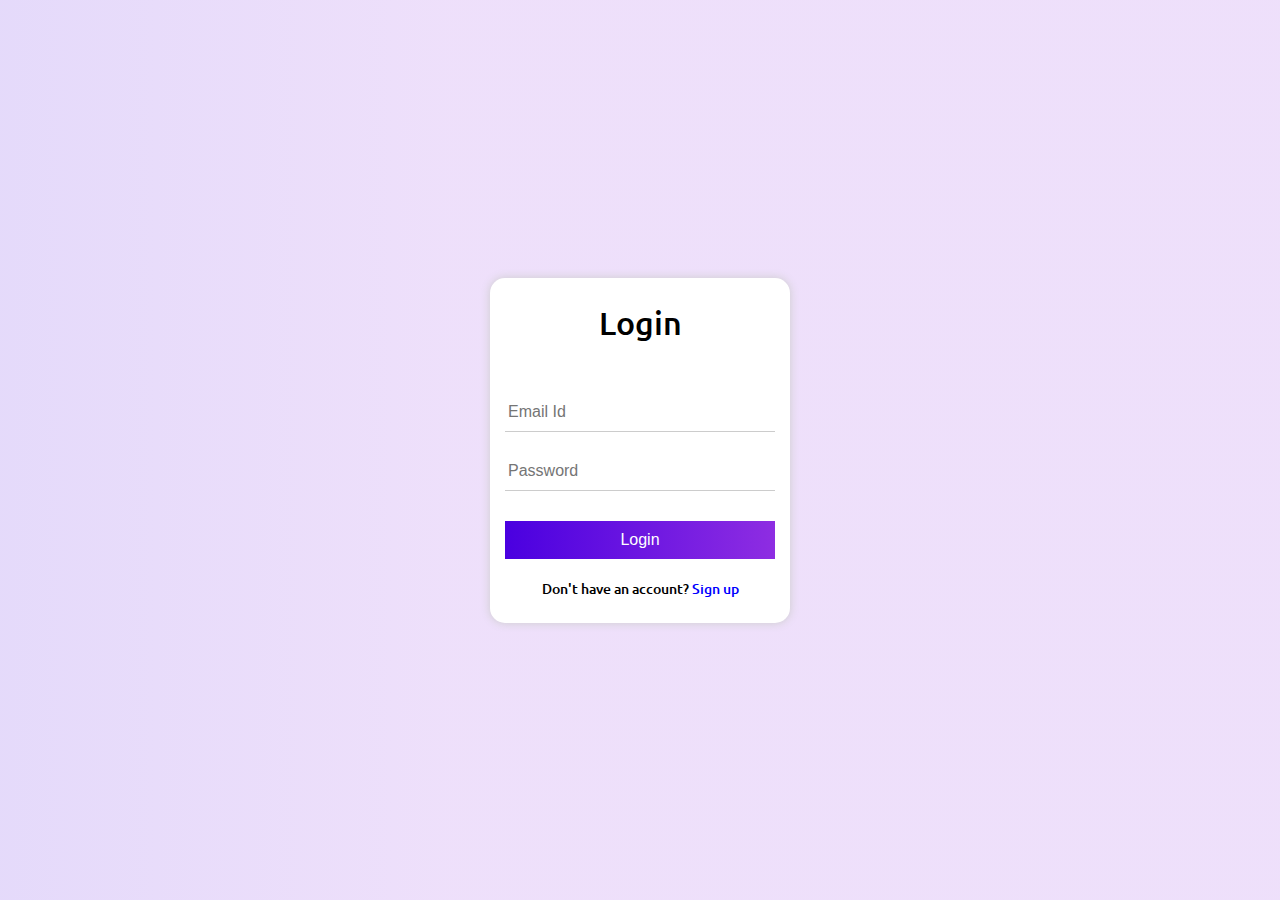
<file: index.html>
<!DOCTYPE html>
<html lang="en">
<head>
    <meta charset="UTF-8">
    <meta name="viewport" content="width=device-width, initial-scale=1.0">
    <title>Document</title>
    <link rel="stylesheet" href="css/index.css">
    <link rel="preconnect" href="https://fonts.googleapis.com">
    <link rel="preconnect" href="https://fonts.gstatic.com" crossorigin>
    <link href="https://fonts.googleapis.com/css2?family=Ubuntu:wght@500&display=swap" rel="stylesheet">
    <link rel="stylesheet" href="https://cdnjs.cloudflare.com/ajax/libs/animate.css/4.1.1/animate.min.css"/>
    <link rel="stylesheet" href="https://cdnjs.cloudflare.com/ajax/libs/font-awesome/6.7.2/css/all.min.css" integrity="sha512-Evv84Mr4kqVGRNSgIGL/F/aIDqQb7xQ2vcrdIwxfjThSH8CSR7PBEakCr51Ck+w+/U6swU2Im1vVX0SVk9ABhg==" crossorigin="anonymous" referrerpolicy="no-referrer" />

</head>
<body>
    <div id="container">
        <div id="page">
            <div id="login" class="animate__animated animate__bounceIn">
            <h1 align="center" class="ubuntu-medium">Login</h1>
            <form id="login_frm" autocomplete="off">
                <input type="email" placeholder="Email Id" required id="login_email">
                <small id="login_email_warning" class="ubuntu-medium"><i class="fa fa-exclamation-triangle"></i> Email id not registered.</small>
                <input type="password" placeholder="Password" required id="login_password">
                <small id="login_password_warning" class="ubuntu-medium"><i class="fa fa-exclamation-triangle"></i> Wrong password.</small>
                <button type="submit" id="login_btn">Login</button>
            </form>
            <p class="ubuntu-medium">Don't have an account? <span id="signup_link">Sign up</span></p>
            </div>
            <div id="signup" class="animate__animated animate__zoomInDown">
            <h1 align="center" class="ubuntu-medium">Sign Up</h1>
            <form id="signup_frm" autocomplete="off">
                <input type="name" required placeholder="Name" id="username">
                <input type="email" required placeholder="Email" id="email">
                <small id="email_notice" class="ubuntu-medium"><i class="fa fa-exclamation-triangle"></i> Email id already exist.</small>
                <input type="number" required placeholder="Phone" id="phone">
                <input type="password" required placeholder="Password" id="password">
                <button type="submit" id="signup_btn" class="ubuntu-medium">Sign Up</button>
            </form>
            <p class="ubuntu-medium">Already have an account? <span id="login_link">Login</span></p>
            </div>
        </div>
    </div>

    <!--start external javascript page-->
    <script src="js/index.js"></script>
    <script src="js/login_signup.js"></script>
    <!--end external javascript page-->
</body>
</html>
</file>
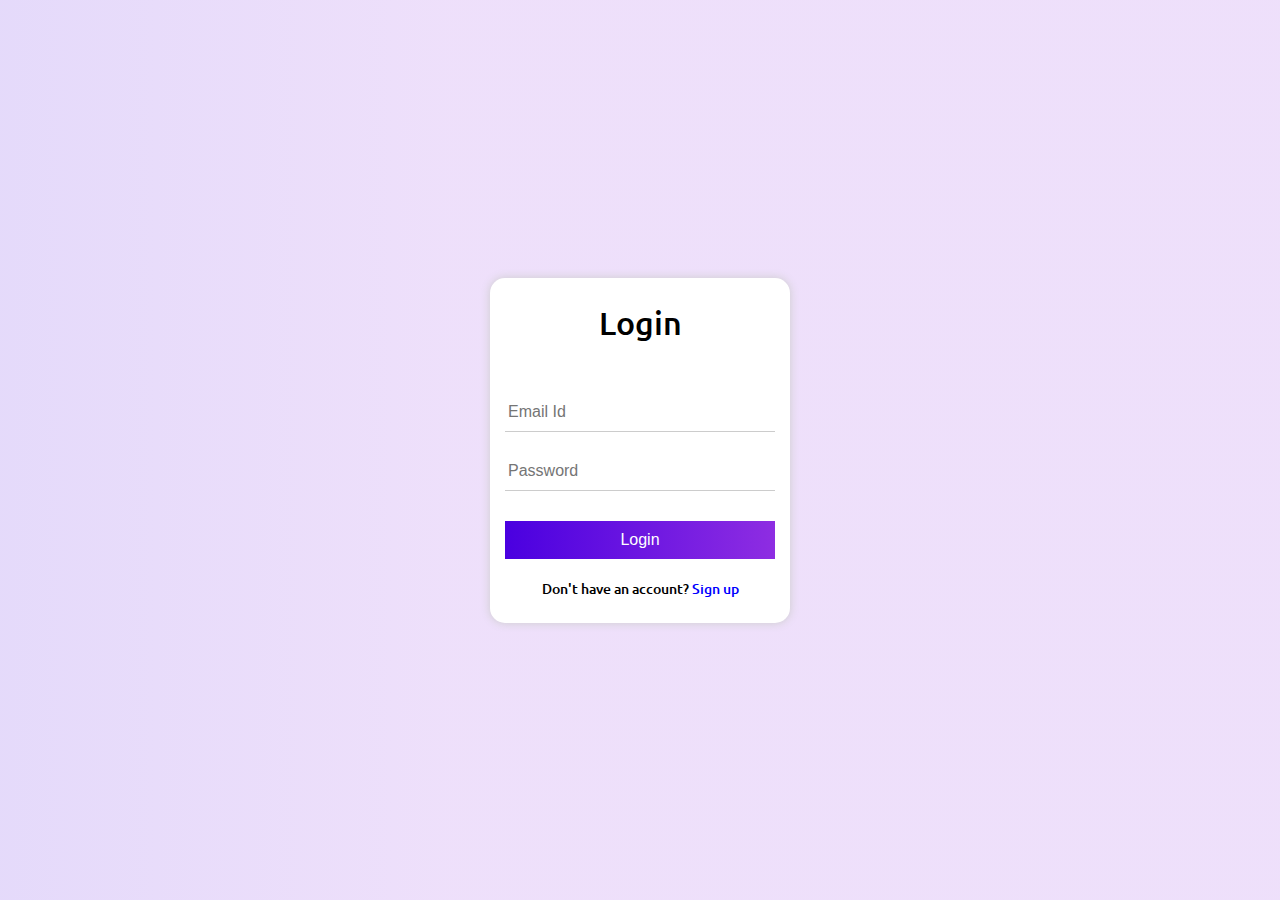
<file: profile/profile.html>
<!DOCTYPE html>
<html lang="en">
<head>
    <meta charset="UTF-8">
    <meta name="viewport" content="width=device-width, initial-scale=1.0">
    <title>Profile Page</title>
    <link rel="stylesheet" href="css/profile.css">
    <link rel="stylesheet" href="https://cdnjs.cloudflare.com/ajax/libs/font-awesome/6.7.2/css/all.min.css" integrity="sha512-Evv84Mr4kqVGRNSgIGL/F/aIDqQb7xQ2vcrdIwxfjThSH8CSR7PBEakCr51Ck+w+/U6swU2Im1vVX0SVk9ABhg==" crossorigin="anonymous" referrerpolicy="no-referrer" />
    <link rel="preconnect" href="https://fonts.gstatic.com" crossorigin>
    <link href="https://fonts.googleapis.com/css2?family=Ubuntu:wght@500&display=swap" rel="stylesheet">
</head>
<body>
    <div id="container">
    <div id="page_cover">
        <div id="profile_box">
            <div id="profile_pic">
                <i class="fa fa-user-secret" id="profile_icon"></i>
                <input type="file" accept="image/*" id="profile_upload">
            </div>
            <p id="upp">Upload Profile Pic</p>
            <h1 id="profile_name"></h1>
            <button id="next">Next <i class="fas fa-angle-double-right"></i></button>
        </div>
    </div>
    </div>
    
    <div id="main_profile_page">
        <div id="profile_header">
            <div id="profile_picture"></div>
        </div>
        <h1 id="profile_username"></h1>
        <div id="app">
            <a href="apps/contact/contact.html">
            <div id="contact">
                <i class="fas fa-address-book"></i>
                <p>Contact</p>
            </div>
            </a>
            <a href="apps/player/player.html">
            <div id="player">
                <i class="fas fa-play-circle"></i>
                <p>Player</p>
            </div>
            </a>
            <div id="logout">
                <i class="fas fa-sign-out-alt"></i>
                <p id="logout_text">Logout</p>
            </div>
        </div>
        <div id="profile_footer">
            <p>Developed by Tanishq Shrivastava</p>
        </div>
    </div>

    <script src="js/profile.js"></script>
</body>
</html>
</file>
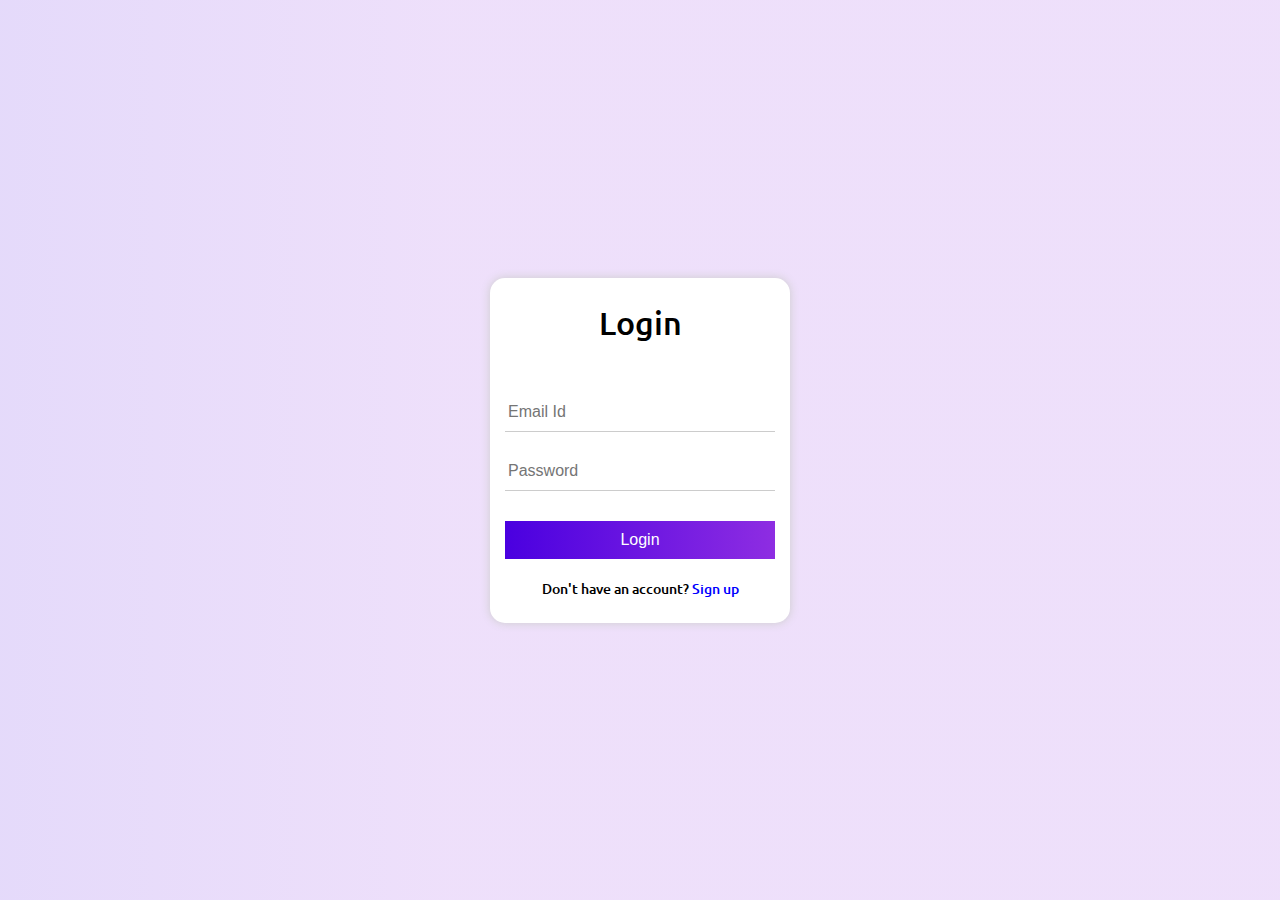
<file: profile/apps/contact/contact.html>
<!DOCTYPE html>
<html lang="en">
<head>
    <meta charset="UTF-8">
    <meta name="viewport" content="width=device-width, initial-scale=1.0">
    <title>Document</title>
    <link rel="stylesheet" href="css/contact.css">
    <link rel="stylesheet" href="https://cdnjs.cloudflare.com/ajax/libs/font-awesome/6.7.2/css/all.min.css" integrity="sha512-Evv84Mr4kqVGRNSgIGL/F/aIDqQb7xQ2vcrdIwxfjThSH8CSR7PBEakCr51Ck+w+/U6swU2Im1vVX0SVk9ABhg==" crossorigin="anonymous" referrerpolicy="no-referrer" />
    <link rel="preconnect" href="https://fonts.googleapis.com">
    <link rel="preconnect" href="https://fonts.gstatic.com" crossorigin>
    <link href="https://fonts.googleapis.com/css2?family=Ubuntu:wght@500&display=swap" rel="stylesheet">
    <link rel="stylesheet" href="https://cdnjs.cloudflare.com/ajax/libs/animate.css/4.1.1/animate.min.css"/>
</head>
<body>
   <div id="profile_box">
    <div id="profile_pic"></div>
   </div> 

   <i class="fas fa-plus-circle" id="new_contact"></i>

   <div id="main_all_contact_box">
    <div id="contact_header">
        <h1> <i class="fas fa-user-circle"></i> All Contacts</h1>
        <input type="search" placeholder="Search Your Contact Here..." id="search">
    </div>
    <div id="all_contact_box">
        
    </div>
   </div>

   <div id="contact_bg" class="animate__animated animate__fadeIn">
    <center>
        <div id="add_contact_box" class="animate__animated animate__slideInDown">
            <h1 id="c_heading">Add New Contact</h1>
            <form>
                <input type="text" id="c_name" placeholder="Enter Name">
                <input type="number" id="c_num" placeholder="Enter Mobile Number">
                <button type="submit" id="add">Add</button>
                <button type="button" id="close">Close</button>
            </form>
        </div>
    </center>
   </div>
   <script src="js/contact.js"></script>
</body>
</html>
</file>
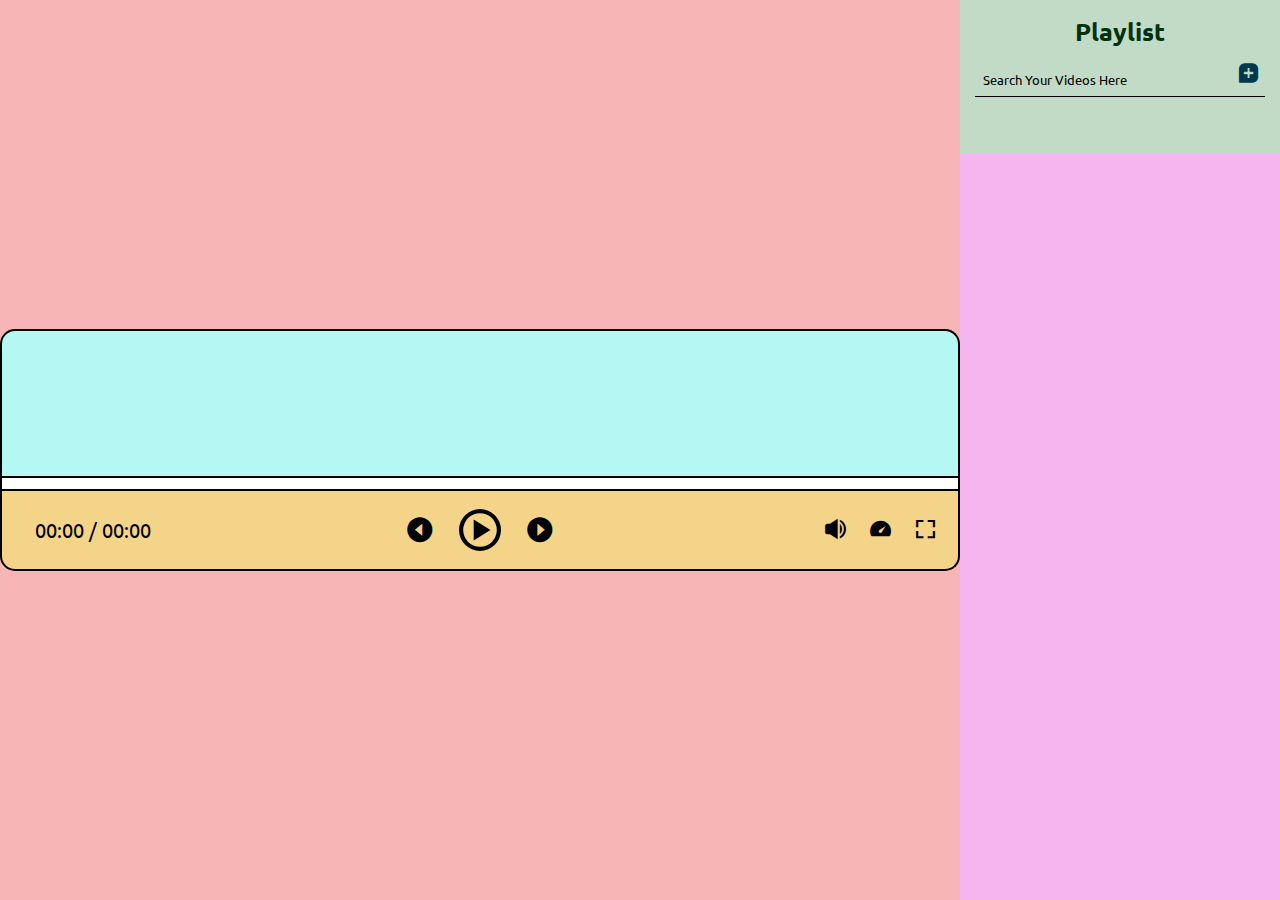
<file: profile/apps/player/player.html>
<!DOCTYPE html>
<html lang="en">
<head>
    <meta charset="UTF-8">
    <meta name="viewport" content="width=device-width, initial-scale=1.0">
    <title>Player</title>
    <link rel="stylesheet" href="css/player.css">
    <link href='https://unpkg.com/boxicons@2.1.4/css/boxicons.min.css' rel='stylesheet'>
    <link href="https://fonts.googleapis.com/css2?family=Ubuntu:wght@500&display=swap" rel="stylesheet">
    <link rel="stylesheet" href="https://cdnjs.cloudflare.com/ajax/libs/animate.css/4.1.1/animate.min.css"/>
</head>
<body>
    <div id="left">
        <video id="video_player">
            <source src="" type="video/mp4">
        </video>
        <div id="progress_box">
            <div id="progress_bar"></div>
        </div>
        <div id="control">
            <div id="timing">
                <p id="v_timing">00:00 / 00:00</p>
            </div>
            <div id="play_tools">
                <i class='bx bxs-caret-left-circle' id="left_btn"></i>
                <i class='bx bx-play-circle' id="play_btn"></i>
                <i class='bx bxs-caret-right-circle' id="right_btn"></i>
            </div>
            <div id="other_tools">
                <div id="vol_box">
                    <input type="range" min="0" max="1" step="0.001" id="vol_control" style="display: none;">
                    <i class='bx bxs-volume-full' id="volume"></i>
                </div>
                <div id="speed_box">
                    <input type="range" min="0" max="2" step="0.25" id="speed_control" style="display: none;">
                    <i class='bx bxs-tachometer' id="speed"></i>
                </div>
                <i class='bx bx-fullscreen' id="full_screen"></i>
            </div>
        </div>
    </div>
    <div id="right">
        <div id="top">
            <h3>Playlist</h3>
            <input type="search" placeholder="Search Your Videos Here" id="search">
            <i class='bx bxs-message-square-add' id="open_video_box_btn"></i>
            <div id="add_video_box">
                <h2>Add Videos</h2>
                <form>
                <input type="text" id="video_name" placeholder="Enter Your Video Name">
                <input type="url" id="video_link" placeholder="Paste Your Video Link">
                <center><button type="submit" id="video_play_btn">Add</button></center>
                </form>
            </div>
        </div>
        <div id="bottom">
            
        </div>
    </div>
    <script src="js/player.js"></script>
</body>
</html>
</file>
<file: css/index.css>
@charset "UTF-8";

*{
    margin: 0;
    padding: 0;
    box-sizing: border-box;
}

#container{
    width: 100%;
    height: 100vh;
    display: flex;
    justify-content: center;
    align-items: center;
    background: rgb(74,0,224);
    background: linear-gradient(90deg, rgba(74,0,224,0.14700838414634143) 0%, rgba(142,45,226,0.1500571646341463) 35%);
    
}

#page{
    width: 300px;
    height: auto;
    background-color: white;
    box-shadow: 0px 0px 10px #ccc;
    border-radius: 15px;
    padding: 25px 15px;
}

.ubuntu-medium {
    font-family: "Ubuntu", serif;
    font-weight: 500;
    font-style: normal;
}

#signup{
    display: none;
}

#login_email, #login_password, #username, #email, #phone, #password{
    border: none;
    border-bottom: 1px solid #ccc;
    padding: 10px;
    padding-left: 3px;
    width: 100%;
    margin-top: 20px;
    font-size: 16px;
    outline: none;
    color: #727272;
    background-color: inherit;
}

#login_frm{
    margin-top: 30px;
}

#signup_frm{
    margin-top: 10px;
}

#login_btn, #signup_btn{
    color: white;
    width: 100%;
    padding: 10px;
    border: none;
    font-size: 16px;
    background: #8E2DE2; 
    background: -webkit-linear-gradient(to right, #4A00E0, #8E2DE2);
    background: linear-gradient(to right, #4A00E0, #8E2DE2);
    outline: none;
    cursor: pointer;
    margin-top: 30px;
}

#login p, #signup p{
    margin-top: 20px;
    font-size: 14px;
    text-align: center; 
}

#login span, #signup span{
    color: blue;
    cursor: pointer;
}

#email_notice,#login_email_warning,#login_password_warning{
    color: rgb(255, 0, 0);
    margin-top: 3px;
    display: none;
}
</file>
<file: profile/css/profile.css>
@charset "utf-8";

*{
    margin: 0;
    padding: 0;
    box-sizing: border-box;
}

body::-webkit-scrollbar{
    width: 10px;
}

body::-webkit-scrollbar-track{
    background-color: inherit;
}

body::-webkit-scrollbar-thumb{
    background-color: rgb(74,0,224);
}

body::-webkit-scrollbar-thumb:hover {
    background-color: rgb(38, 4, 106);
}

#container{
    width: 100%;
    height: 100vh;
    background: white;
    position: fixed;
    top: 0;
    left: 0;
    z-index: 10000;
}

#page_cover{
    width: 100%;
    height: 100vh;
    display: flex;
    justify-content: center;
    align-items: center;
    background: rgb(74,0,224);
    background: linear-gradient(90deg, rgba(74,0,224,0.14700838414634143) 0%, rgba(142,45,226,0.1500571646341463) 35%);
    position: fixed;
    top: 0;
    left: 0;
    z-index: 10000;
}

#profile_box{
    width: 300px;
    height: auto;
    background-color: white;
    box-shadow: 0px 0px 10px #ccc;
    border-radius: 15px;
    padding: 25px 15px;
    display: flex;
    justify-content: center;
    align-items: center;
    flex-direction: column;
}

#profile_pic{
    width: 150px;
    height: 150px;
    border-radius: 50%;
    border: 1px solid white;
    box-shadow: 0px 0px 10px #ccc;
    position: relative;
    overflow: hidden;
}

#profile_icon{
    font-size: 125px;
    color: #ccc;
    position: absolute;
    top: 25px;
    left: 50%;
    transform: translate(-50%);
}

#profile_upload{
    width: 150px;
    height: 150px;
    position: absolute;
    top: 0;
    left: 0;
    border-radius: 50%;
    opacity: 0;
}

#upp{
    font-size: 23px; 
    color: gray; 
    font-family: ubuntu;
    margin-top: 15px;
    margin-bottom: 10px;
}

#profile_name{
    font-family: 'Ubuntu' , sans-serif;
    font-size: 29px;
}

#next{
    color: white;
    font-weight:bolder;
    width: 100%;
    padding: 10px;
    border: none;
    font-size: 16px;
    background: #8E2DE2;  /* fallback for old browsers */
    background: -webkit-linear-gradient(to right, #4A00E0, #8E2DE2);
    background: linear-gradient(to right, #4A00E0, #8E2DE2);
    outline: none;
    cursor: pointer;
    margin-top: 20px;
    display:none;
}

body{
    background: rgb(74,0,224);
    background: linear-gradient(90deg, rgba(74,0,224,0.14700838414634143) 0%, rgba(142,45,226,0.1500571646341463) 35%);
}

#profile_header{
    width: 100%;
    height: 150px;
    background-image: url("../images/cover_pic.png");
    background-size: cover;
    background-position: bottom;
}

#profile_picture{
    width: 150px;
    height: 150px;
    background-color: #4A00E0;
    border-radius: 50%;
    border: 5px solid white;
    box-shadow: 0px 0px 10px #ccc;
    position: absolute;
    top: 75px;
    left: 50%;
    transform: translate(-50%);
}

#profile_username{
    text-align: center;
    margin-top:  85px;
    font-family: ubuntu;
}

#app{
    width: 100%;
    height: 353px;
    display: flex;
    align-items: center;
    justify-content: center;
    margin-bottom: 4px;
}

a{
    text-decoration: none;
}

@media(max-width: 576px)
{
    #app{
        flex-direction: column;
        height: 100%;
    }
}

#contact,#player,#logout{
    width: 180px;
    height: 150px;
    background-color: white;
    margin: 20px;
    border-radius: 15px;
    display: flex;
    align-items: center;
    justify-content: center;
    flex-direction: column;
}

#contact:hover,#player:hover,#logout:hover{
    width: 200px;
    height: 170px;
    box-shadow: 0px 0px 15px #ccc;
    transition: 0.5s;
    cursor: pointer;
}

#contact i, #player i, #logout i{
    font-size: 45px;
    color: #4A00E0;
}

#contact p, #player p, #logout p{
    font-size: 25px;
    color: #4A00E0;
    font-family: ubuntu;
    margin-top: 7px;
}

#profile_footer{
    width: 100%;
    height: 85px;
    background-color: #4A00E0;
    display: flex;
    align-items: center;
    justify-content: center;
}

#profile_footer p{
    color: white;
    font-family: ubuntu;
    font-size: 20px;
}
</file>
<file: profile/apps/contact/css/contact.css>
@charset "UTF-8";

*{
    margin: 0;
    padding: 0;
    box-sizing: border-box;
}

body{
    background: rgb(74,0,224);
    background: linear-gradient(90deg, rgba(74,0,224,0.14700838414634143) 0%, rgba(142,45,226,0.1500571646341463) 35%);
    overflow-y: hidden;
}

#profile_box{
    width: 150px;
    height: 150px;
    background-image: url(../images/profile_bg.png);
    background-size: cover;
    position: fixed;
    top: 0;
    left: 0;
}

#profile_pic{
    width: 100px;
    height: 100px;
    border: 4px solid white;
    box-shadow: 0px 0px 10px #ccc;
    border-radius: 50%;
    margin-top: 25px;
    margin-left: 25px;
}

#new_contact{
    font-size: 50px;
    position: fixed;
    bottom: 50px;
    right: 50px;
    color: rgb(74,0,224);
    cursor: pointer;
}

#contact_bg{
    width: 100%;
    height: 100vh;
    background-color: rgb(0,0,0,0.7);
    position: absolute;
    top: 0;
    left: 0;
    display: none;
}

#add_contact_box{
    width: 35%;
    height: auto;
    background-color: white;
    box-shadow: 0px 0px 10px #ccc;
    border-radius: 15px;
    padding: 30px;
    margin-top: 150px;
}

#add_contact_box h1{
    text-align: center;
    color: rgb(74,0,224);
    font-family: ubuntu;
    margin-bottom: 10px;
}

#c_name,#c_num{
    width: 100%;
    padding: 10px;
    font-family: ubuntu;
    font-size: 20px;
    border: none;
    border: 1px solid rgb(74,0,224);
    border-left: 5px solid rgb(74,0,224);
    margin-top: 10px;
    margin-bottom: 10px;
    outline: none;
    border-top-right-radius: 15px;
    border-bottom-right-radius: 15px;
}

#add,#close{
    width: 100px;
    padding: 10px;
    background-color: rgb(74,0,224);
    border: none;
    font-family: ubuntu;
    color: white;
    outline: none;
    margin-top: 10px;
}

#main_all_contact_box{
    width: 35%;
    height: 100vh;
    margin: 0 auto;
}

#contact_header{
    width: 100%;
    height: 20%;
}

#contact_header h1{
    text-align: center;
    font-size: 40px;
    font-family: ubuntu;
    padding-top: 20px;
}

#search{
    width: 100%;
    padding: 10px;
    padding-left: 3px;
    font-size: 20px;
    font-family: ubuntu;
    border: none;
    border-bottom: 1px solid black;
    background-color: inherit;
    margin-top: 20px;
    outline: none;
}

#all_contact_box{
    width: 100%;
    height: 80%;
    padding: 10px;
    margin-top: 20px;
    overflow-y: scroll;
}

#all_contact_box::-webkit-scrollbar{
    width: 5px;
}

#all_contact_box::-webkit-scrollbar-track{
    background-color: inherit;
}

#all_contact_box::-webkit-scrollbar-thumb{
    background-color: rgb(74,0,224);
}

#all_contact_box::-webkit-scrollbar-thumb:hover {
    background-color: rgb(38, 4, 106);
}

#contact{
    width: 100%;
    height: auto;
    background-color: white;
    border-radius: 15px;
    padding: 15px;
    box-shadow: 0px 0px 10px #ccc;
    margin: 15px 0;
}

#contact p{
    font-size: 20px;
    font-family: ubuntu;
    margin: 5px 0;
}

#contact hr{
    margin: 14px 30px;
}

.fa-phone{
    font-size: 17.5px;
}

#tool{
    width: 25px;
    float: right;
    margin-top: -37px;
}

#tool i{
    font-size: 20px;
    margin: 13px;
    margin-left: 0;
}

/* Responsive Coding */
@media (max-width:1025px){
    #tool{
        margin-top: -37px;
    }
}

@media (max-width:769px){
    #main_all_contact_box{
        width: 50%;
    }
    #all_contact_box{
        margin-top: -10px;
    }
    #add_contact_box{
        width: 50%;
    }
}

@media (max-width:568px){
    #main_all_contact_box{
        width: 100%;
        padding: 20px;
    }
    #profile_box{
        display: none;
    }
    #all_contact_box{
        margin-top: 5px;
    }
    #new_contact{
        bottom: 20px;
        right: 20px;
    }
    #add_contact_box{
        width: 90%;
    }
}

@media (max-width:321px){
    #main_all_contact_box{
        width: 100%;
        padding: 5px;
    }
    #all_contact_box{
        margin-top: -10px;
    }
}
</file>
<file: profile/apps/player/css/player.css>
@charset "UTF-8";

*{
    box-sizing: border-box;
    padding: 0;
    margin: 0;
}

#left{
    width: 75%;
    height: 100vh;
    float: left;
    background: #F7B5B5;
    display: flex;
    flex-direction: column;  
    justify-content: center;
    align-items: center;
}

#right{
    width: 25%;
    height: 100vh;
    float: right;
    background: #F7B5EF;
}

#video_player{
    width: 100%;
    height: auto;
    border-top-left-radius: 15px;
    border-top-right-radius: 15px;
    border-top: 2px solid black;
    border-left: 2px solid black;
    border-right: 2px solid black;
    background-color: #B5F7F3;
}

#progress_box{
    width: 100%;
    height: 15px;
    background-color: white;
    margin-top: -5px;
    border: 2px solid black;
}

#progress_bar{
    width: 0%;
    height: 150%;
    background: #8E2DE2;
    background: -webkit-linear-gradient(to right, #4A00E0, #8E2DE2);
    background: linear-gradient(to right, #4a00e0, #8E2DE2);
}

#control{
    width: 100%;
    height: 80px;
    background-color: #F3D489;
    display: flex;
    justify-content: space-between;
    align-items: center;
    border-bottom-left-radius: 15px;
    border-bottom-right-radius: 15px;
    border-left: 2px solid black;
    border-right: 2px solid black;
    border-bottom: 2px solid black;
}

#play_btn{
    font-size: 50px;
    color: black;
    cursor: pointer;
    margin-left: 20px;
    margin-right: 20px;
}

#left_btn,#right_btn{
    font-size: 30px;
    color: black;
    cursor: pointer;
}

#play_tools{
    display: flex;
    justify-content: center;
    align-items: center;
}

#v_timing{
    font-size: 20px;
    font-family: 'Ubuntu' , sans-serif;
    color: black;
    margin-left: 33px;
}

#volume,#full_screen,#speed{
    color: black;
    font-size: 25px;
    margin-right: 20px;
    cursor: pointer;
}

#timing,#play_tools,#other_tools{
    width: 33.33%;
}

#other_tools{
    display: flex;
    justify-content: flex-end;
}

#top{
    width:100%;
    height: 17%;
    background-color: #c1dbc7;
    padding: 15px;
    position: relative;
}

#top h3{
    font-family: 'Ubuntu' , sans-serif;
    text-align: center;
    font-size: 25px;
    color: #03330e;
}

#search{
    width: 100%;
    padding: 8px;
    border: none;
    border-bottom: 1px solid black;
    font-family: 'Ubuntu' , sans-serif;
    outline: none;
    margin-top: 15px;
    border-radius: 9px;
    border-bottom-right-radius: 0;
    border-bottom-left-radius: 0;
    background-color: inherit;
}

#search::-webkit-search-cancel-button {
    -webkit-appearance: none;
    appearance: none;
    display: none;
}  

#search::placeholder{
    color:rgb(0, 0, 0);
}

#open_video_box_btn{
    font-size: 23px;
    position: absolute;
    top: 61px;
    right: 20px;
    cursor: pointer;
    color: #03374F;
}

#add_video_box{
    width: 80%;
    height: auto;
    border-radius: 15px 15px 15px 0px;
    background-color: #03374F;
    position: absolute;
    top: 130%;
    right: 10%;
    padding: 20px;
    display: none;
}

#add_video_box h2{
    font-family: 'Ubuntu' , sans-serif;
    color: white;
    margin-bottom: 15px;
    text-align: center;
}

#video_name,#video_link{
    width: 100%;
    padding: 8px;
    font-family: 'Ubuntu' , sans-serif;
    border: 1px solid #ccc;
    margin-bottom: 15px;
    border-radius: 7px;
    outline: none;
}

#add_video_btn{
    width: 90px;
    background-color: white;
    border: none;
    padding: 8px;
    outline: none;
    font-family: 'Ubuntu' , sans-serif;
    border-radius: 7px;
    cursor: pointer;
}

#bottom{
    width: 100%;
    padding: 15px;
    height: 80%;
    overflow: auto;
}

#main_video_box{
    width: 100%;
    height: auto;
    background-color: white;
    box-shadow: 0px 0px 7px #ccc;
    margin-bottom: 15px;
    border-radius: 9px;
}

#playlist_video_name{
    width: 100%;
    padding: 10px;
    font-family: 'Ubuntu' , sans-serif;
    font-size: 18px;

}

#video_play_btn{
    width: 50%;
    border: none;
    padding: 9px;
    font-family: 'Ubuntu' , sans-serif;
    cursor: pointer;
    background-color: #4285F4;
    color: white;
    outline: none;
    border-bottom-left-radius: 9px;
}

#video_delete_btn{
    width: 50%;
    border: none;
    padding: 9px;
    font-family: 'Ubuntu' , sans-serif;
    cursor: pointer;
    background-color: #EA4335;
    color: white;
    outline: none;
    border-bottom-right-radius: 9px;
}

#vol_control,#speed_control{
    appearance: none;
    transform: rotate(270deg);
    outline: none;
    width: 100px;
    height: 20px;
    background-color: #5E1373;
    position: absolute;
    top: -70px;
    left: -39px;
    border-radius: 20px;
}

#vol_control::-webkit-slider-runnable-track {
    width: 100%;
    height: 100%;
    border-radius: 20px;
    background: #5E1373; 
    transition: background 0.2s ease;
}

#vol_control::-webkit-slider-thumb{
    appearance: none;
    width: 20px;
    height: 20px;
    background-color: white;
    border-radius: 20px;
}

#speed_control::-webkit-slider-thumb{
    appearance: none;
    width: 20px;
    height: 20px;
    background-color: white;
    border-radius: 20px;
}

#vol_box,#speed_box{
    width: fit-content;
    position: relative;
}

/*responsive coding*/
@media(max-width: 769px)
{
    #left{
        width:100%;
        height: auto;
    }

    #right{
        width:100%;
        border-radius: none;
    }
    #volume,#full_screen,#speed{
        font-size: 23px;
        margin-right: 13px;
        margin-top: 4px;
    }
    #left_btn,#right_btn{
        font-size: 23px;
        margin-top: 3px;
    }
    #play_btn{
        font-size: 35px;
        margin-left: 7px;
        margin-right: 7px;
        margin-top: 3px;
    }

    #v_timing{
        font-size: 15px;
        margin-left: 12px;
    }

    #control{
        height: 55px;
        border-bottom-left-radius: 0;
        border-bottom-right-radius: 0;
        border: none;
    }

    #video_player{
        border-top-left-radius: 0;
        border-top-right-radius: 0;
        border: none;
    }

    #progress_box,#progress_bar{
        height: 12px;
        border: none;
    }

    #playlist_video_name{
        width: 100%;
        padding: 10px;
        font-family: 'Ubuntu' , sans-serif;
        font-size: 18px;
    }

    #top{
        height: 13%;
        
    }

    #top h3{
        font-size: 17px;
    }

    #search{
        height: 10px;
    }

    #open_video_box_btn{
        top: 45px;
    }

    #add_video_box{
        top:120%
    }

    #search{
        padding-bottom: 20px;
    }

    #vol_control,#speed_control{
        height: 17px;
        width: 70px;
        top: -43px;
        left: -25px;
    }
    #vol_control::-webkit-slider-thumb{
        height: 17px;
        width: 17px;
    }

    #speed_control{
        left: -24px;
    }

    #speed_control::-webkit-slider-thumb{
        height: 17px;
        width: 17px;
    }

    #main_video_box{
        padding: 5px;
    }

    #video_play_btn{
        padding: 10px;
    }

    #video_delete_btn{
        padding: 10px;
    }
}
</file>
